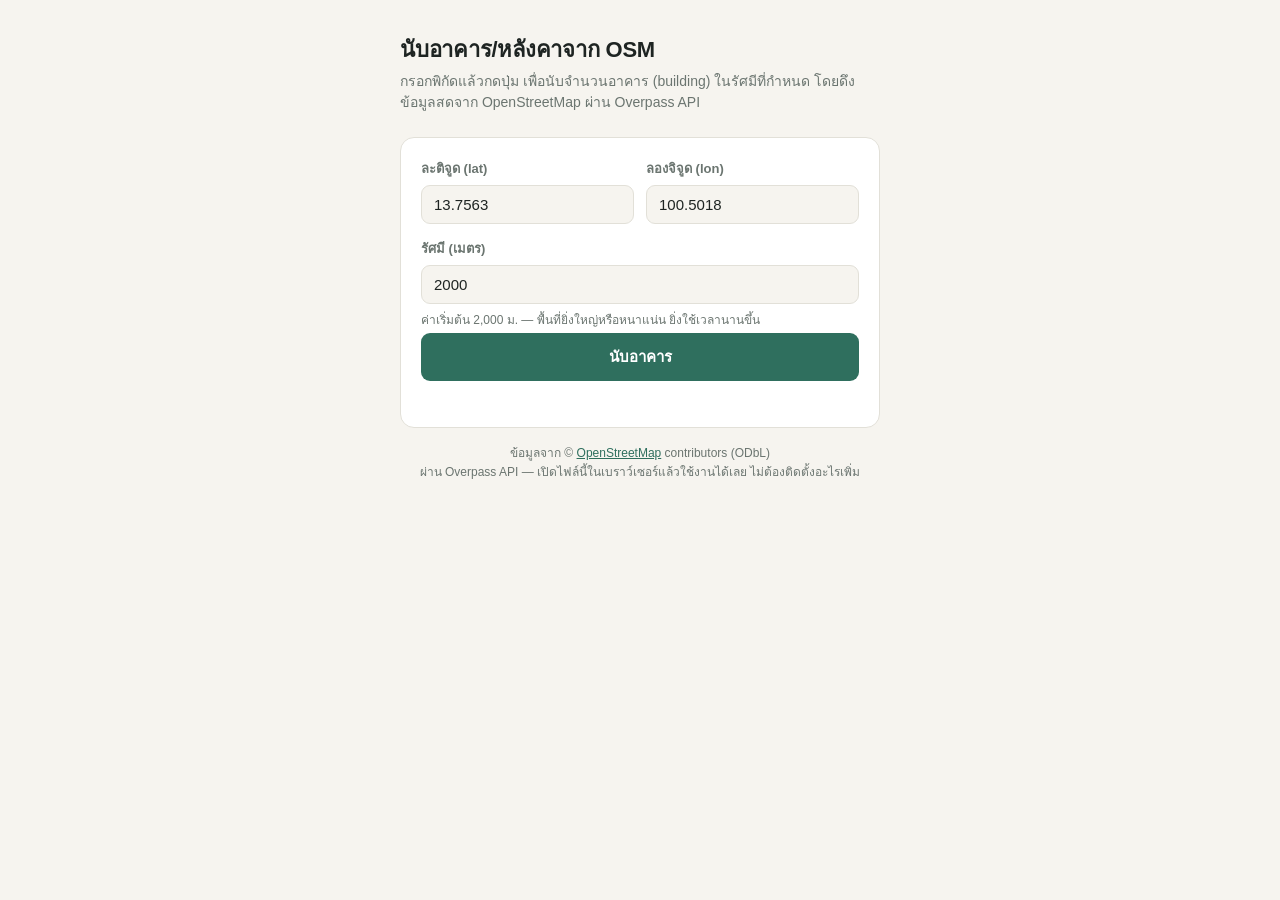
<file: count_buildings_osm.html>
<!doctype html>
<html lang="th">
<head>
<meta charset="UTF-8">
<meta name="viewport" content="width=device-width, initial-scale=1">
<title>นับอาคารจาก OSM</title>
<style>
  :root{
    --bg:#f6f4ef;
    --panel:#ffffff;
    --ink:#1e2422;
    --muted:#6b7570;
    --line:#e2e0d8;
    --accent:#2f6f5e;
    --accent-ink:#ffffff;
    --danger:#b3452f;
    --danger-bg:#fbeae5;
    --ok-bg:#eaf3ee;
    --radius:14px;
  }
  @media (prefers-color-scheme: dark){
    :root{
      --bg:#14181a;
      --panel:#1c2224;
      --ink:#eef1ee;
      --muted:#9aa6a0;
      --line:#2c3436;
      --accent:#5fb79a;
      --accent-ink:#0d1512;
      --danger:#e08268;
      --danger-bg:#3a231d;
      --ok-bg:#1c2e26;
    }
  }
  *{box-sizing:border-box;}
  html,body{height:100%;}
  body{
    margin:0;
    background:var(--bg);
    color:var(--ink);
    font-family:-apple-system,BlinkMacSystemFont,"Segoe UI",Roboto,"Noto Sans Thai",Helvetica,Arial,sans-serif;
    display:flex;
    justify-content:center;
    padding:32px 16px;
  }
  main{
    width:100%;
    max-width:480px;
  }
  h1{
    font-size:22px;
    font-weight:700;
    margin:0 0 4px;
    letter-spacing:-0.01em;
  }
  .subtitle{
    color:var(--muted);
    font-size:14px;
    margin:0 0 24px;
    line-height:1.5;
  }
  .card{
    background:var(--panel);
    border:1px solid var(--line);
    border-radius:var(--radius);
    padding:20px;
    margin-bottom:16px;
  }
  label{
    display:block;
    font-size:13px;
    font-weight:600;
    color:var(--muted);
    margin-bottom:6px;
  }
  .row{
    display:flex;
    gap:12px;
  }
  .field{
    flex:1;
    margin-bottom:14px;
    min-width:0;
  }
  input[type="text"], input[type="number"]{
    width:100%;
    padding:10px 12px;
    border:1px solid var(--line);
    border-radius:9px;
    background:var(--bg);
    color:var(--ink);
    font-size:15px;
    font-variant-numeric:tabular-nums;
  }
  input:focus{
    outline:2px solid var(--accent);
    outline-offset:1px;
  }
  .hint{
    font-size:12px;
    color:var(--muted);
    margin-top:6px;
  }
  button{
    width:100%;
    padding:12px 16px;
    border:none;
    border-radius:9px;
    background:var(--accent);
    color:var(--accent-ink);
    font-size:15px;
    font-weight:700;
    cursor:pointer;
    display:flex;
    align-items:center;
    justify-content:center;
    gap:8px;
  }
  button:disabled{
    opacity:0.6;
    cursor:default;
  }
  button:not(:disabled):hover{
    filter:brightness(1.05);
  }
  .spinner{
    width:16px;height:16px;
    border-radius:50%;
    border:2px solid rgba(255,255,255,0.4);
    border-top-color:currentColor;
    animation:spin 0.8s linear infinite;
    display:none;
  }
  button.loading .spinner{display:inline-block;}
  @keyframes spin{to{transform:rotate(360deg);}}
  #status{
    font-size:13px;
    color:var(--muted);
    margin-top:10px;
    min-height:16px;
    line-height:1.5;
  }
  #result{
    display:none;
  }
  #result.show{
    display:block;
  }
  .total{
    text-align:center;
    padding:8px 0 4px;
  }
  .total .num{
    font-size:44px;
    font-weight:800;
    letter-spacing:-0.02em;
    font-variant-numeric:tabular-nums;
    color:var(--accent);
    line-height:1.1;
  }
  .total .label{
    font-size:13px;
    color:var(--muted);
    margin-top:4px;
  }
  .breakdown{
    display:grid;
    grid-template-columns:repeat(3,1fr);
    gap:10px;
    margin-top:18px;
  }
  .breakdown .item{
    background:var(--bg);
    border:1px solid var(--line);
    border-radius:9px;
    padding:10px;
    text-align:center;
  }
  .breakdown .n{
    font-size:18px;
    font-weight:700;
    font-variant-numeric:tabular-nums;
  }
  .breakdown .t{
    font-size:11px;
    color:var(--muted);
    margin-top:2px;
  }
  .meta{
    font-size:12px;
    color:var(--muted);
    text-align:center;
    margin-top:16px;
    line-height:1.6;
  }
  .error{
    display:none;
    background:var(--danger-bg);
    color:var(--danger);
    border-radius:9px;
    padding:12px 14px;
    font-size:13px;
    margin-top:12px;
    line-height:1.5;
  }
  .error.show{display:block;}
  footer{
    font-size:12px;
    color:var(--muted);
    text-align:center;
    line-height:1.6;
  }
  footer a{color:var(--accent);}
</style>
</head>
<body>
<main>
  <h1>นับอาคาร/หลังคาจาก OSM</h1>
  <p class="subtitle">กรอกพิกัดแล้วกดปุ่ม เพื่อนับจำนวนอาคาร (building) ในรัศมีที่กำหนด โดยดึงข้อมูลสดจาก OpenStreetMap ผ่าน Overpass API</p>

  <div class="card">
    <div class="row">
      <div class="field">
        <label for="lat">ละติจูด (lat)</label>
        <input type="text" id="lat" inputmode="decimal" placeholder="13.7563" value="13.7563">
      </div>
      <div class="field">
        <label for="lon">ลองจิจูด (lon)</label>
        <input type="text" id="lon" inputmode="decimal" placeholder="100.5018" value="100.5018">
      </div>
    </div>
    <div class="field" style="margin-bottom:4px;">
      <label for="radius">รัศมี (เมตร)</label>
      <input type="number" id="radius" inputmode="numeric" min="10" max="20000" step="10" value="2000">
      <div class="hint">ค่าเริ่มต้น 2,000 ม. — พื้นที่ยิ่งใหญ่หรือหนาแน่น ยิ่งใช้เวลานานขึ้น</div>
    </div>

    <button id="run">
      <span class="spinner"></span>
      <span id="run-label">นับอาคาร</span>
    </button>
    <div id="status"></div>
    <div class="error" id="error"></div>
  </div>

  <div class="card" id="result">
    <div class="total">
      <div class="num" id="total-num">0</div>
      <div class="label">อาคารทั้งหมดในรัศมีที่กำหนด</div>
    </div>
    <div class="breakdown">
      <div class="item"><div class="n" id="n-way">0</div><div class="t">ways (ตัวอาคาร)</div></div>
      <div class="item"><div class="n" id="n-rel">0</div><div class="t">relations</div></div>
      <div class="item"><div class="n" id="n-node">0</div><div class="t">nodes</div></div>
    </div>
    <div class="meta" id="result-meta"></div>
  </div>

  <footer>
    ข้อมูลจาก © <a href="https://www.openstreetmap.org/copyright" target="_blank" rel="noopener">OpenStreetMap</a> contributors (ODbL)<br>
    ผ่าน Overpass API — เปิดไฟล์นี้ในเบราว์เซอร์แล้วใช้งานได้เลย ไม่ต้องติดตั้งอะไรเพิ่ม
  </footer>
</main>

<script>
(function(){
  "use strict";

  // overpass-api.de is deliberately not listed: it does not send
  // Access-Control-Allow-Origin for local file:// pages (origin "null"),
  // so a browser blocks it outright when this file is opened directly.
  var ENDPOINTS = [
    "https://overpass.private.coffee/api/interpreter",
    "https://overpass.kumi.systems/api/interpreter",
    "https://overpass.openstreetmap.ru/api/interpreter"
  ];
  var QUERY_TIMEOUT_S = 55;
  var FETCH_TIMEOUT_MS = 70000;
  var MAX_RETRIES_PER_ENDPOINT = 2;

  var $ = function(id){ return document.getElementById(id); };
  var latEl = $("lat"), lonEl = $("lon"), radiusEl = $("radius");
  var runBtn = $("run"), runLabel = $("run-label");
  var statusEl = $("status"), errorEl = $("error"), resultEl = $("result");

  function buildQuery(lat, lon, radiusM){
    return "[out:json][timeout:" + QUERY_TIMEOUT_S + "];" +
      "(" +
        "way[\"building\"](around:" + radiusM + "," + lat + "," + lon + ");" +
        "relation[\"building\"](around:" + radiusM + "," + lat + "," + lon + ");" +
        "node[\"building\"](around:" + radiusM + "," + lat + "," + lon + ");" +
      ");" +
      "out count;";
  }

  function fetchWithTimeout(url, options, ms){
    var controller = new AbortController();
    var timer = setTimeout(function(){ controller.abort(); }, ms);
    return fetch(url, Object.assign({}, options, { signal: controller.signal }))
      .finally(function(){ clearTimeout(timer); });
  }

  function setStatus(text){ statusEl.textContent = text || ""; }
  function showError(text){
    errorEl.textContent = text;
    errorEl.classList.add("show");
  }
  function clearError(){
    errorEl.textContent = "";
    errorEl.classList.remove("show");
  }

  function setLoading(loading){
    runBtn.disabled = loading;
    runBtn.classList.toggle("loading", loading);
    runLabel.textContent = loading ? "กำลังค้นหา..." : "นับอาคาร";
  }

  async function queryOverpass(query){
    var lastError = null;
    for (var i = 0; i < ENDPOINTS.length; i++){
      var endpoint = ENDPOINTS[i];
      for (var attempt = 1; attempt <= MAX_RETRIES_PER_ENDPOINT; attempt++){
        try{
          setStatus("กำลังถาม " + endpoint.replace("https://","").split("/")[0] +
            (attempt > 1 ? " (ครั้งที่ " + attempt + ")" : "") + " ...");
          var res = await fetchWithTimeout(endpoint, {
            method: "POST",
            headers: { "Content-Type": "application/x-www-form-urlencoded" },
            body: "data=" + encodeURIComponent(query)
          }, FETCH_TIMEOUT_MS);
          if (!res.ok){
            throw new Error("HTTP " + res.status);
          }
          var json = await res.json();
          return { data: json, endpoint: endpoint };
        } catch(err){
          lastError = err;
          var msg = (err && err.name === "AbortError") ? "หมดเวลารอ" : (err && err.message) || String(err);
          setStatus(endpoint.replace("https://","").split("/")[0] + ": " + msg + " — กำลังลองแหล่งอื่น...");
          await new Promise(function(r){ setTimeout(r, 800); });
        }
      }
    }
    throw lastError || new Error("ไม่สามารถติดต่อ Overpass API ได้จากทุกแหล่ง");
  }

  function extractCounts(json){
    var counts = { total: 0, ways: 0, relations: 0, nodes: 0 };
    var elements = (json && json.elements) || [];
    for (var i = 0; i < elements.length; i++){
      var el = elements[i];
      if (el.type === "count" && el.tags){
        counts.total = parseInt(el.tags.total || "0", 10) || 0;
        counts.ways = parseInt(el.tags.ways || "0", 10) || 0;
        counts.relations = parseInt(el.tags.relations || "0", 10) || 0;
        counts.nodes = parseInt(el.tags.nodes || "0", 10) || 0;
      }
    }
    return counts;
  }

  function showResult(counts, lat, lon, radiusM, endpoint){
    $("total-num").textContent = counts.total.toLocaleString("th-TH");
    $("n-way").textContent = counts.ways.toLocaleString("th-TH");
    $("n-rel").textContent = counts.relations.toLocaleString("th-TH");
    $("n-node").textContent = counts.nodes.toLocaleString("th-TH");
    $("result-meta").textContent =
      "รัศมี " + Number(radiusM).toLocaleString("th-TH") + " ม. รอบ (" + lat + ", " + lon + ") · แหล่งข้อมูล: " +
      endpoint.replace("https://","").split("/")[0];
    resultEl.classList.add("show");
  }

  function validateInputs(){
    var lat = parseFloat(latEl.value);
    var lon = parseFloat(lonEl.value);
    var radius = parseInt(radiusEl.value, 10);

    if (isNaN(lat) || lat < -90 || lat > 90){
      throw new Error("ละติจูดต้องเป็นตัวเลขระหว่าง -90 ถึง 90");
    }
    if (isNaN(lon) || lon < -180 || lon > 180){
      throw new Error("ลองจิจูดต้องเป็นตัวเลขระหว่าง -180 ถึง 180");
    }
    if (isNaN(radius) || radius <= 0){
      throw new Error("รัศมีต้องเป็นตัวเลขมากกว่า 0");
    }
    if (radius > 20000){
      throw new Error("รัศมีสูงสุดที่รองรับคือ 20,000 เมตร (เพื่อไม่ให้คำขอหมดเวลา)");
    }
    return { lat: lat, lon: lon, radius: radius };
  }

  async function run(){
    clearError();
    resultEl.classList.remove("show");

    var input;
    try{
      input = validateInputs();
    } catch(err){
      showError(err.message);
      return;
    }

    setLoading(true);
    setStatus("กำลังส่งคำขอไปยัง Overpass API...");

    try{
      var query = buildQuery(input.lat, input.lon, input.radius);
      var result = await queryOverpass(query);
      var counts = extractCounts(result.data);
      showResult(counts, input.lat, input.lon, input.radius, result.endpoint);
      setStatus("เสร็จสิ้น");
    } catch(err){
      showError("ค้นหาไม่สำเร็จ: " + ((err && err.message) || err) +
        " (ลองใหม่อีกครั้ง หรือเช็คการเชื่อมต่ออินเทอร์เน็ต — เซิร์ฟเวอร์ Overpass สาธารณะบางครั้งช้า/ไม่ว่าง)");
      setStatus("");
    } finally{
      setLoading(false);
    }
  }

  runBtn.addEventListener("click", run);
  [latEl, lonEl, radiusEl].forEach(function(el){
    el.addEventListener("keydown", function(e){
      if (e.key === "Enter") run();
    });
  });
})();
</script>
</body>
</html>
</file>
